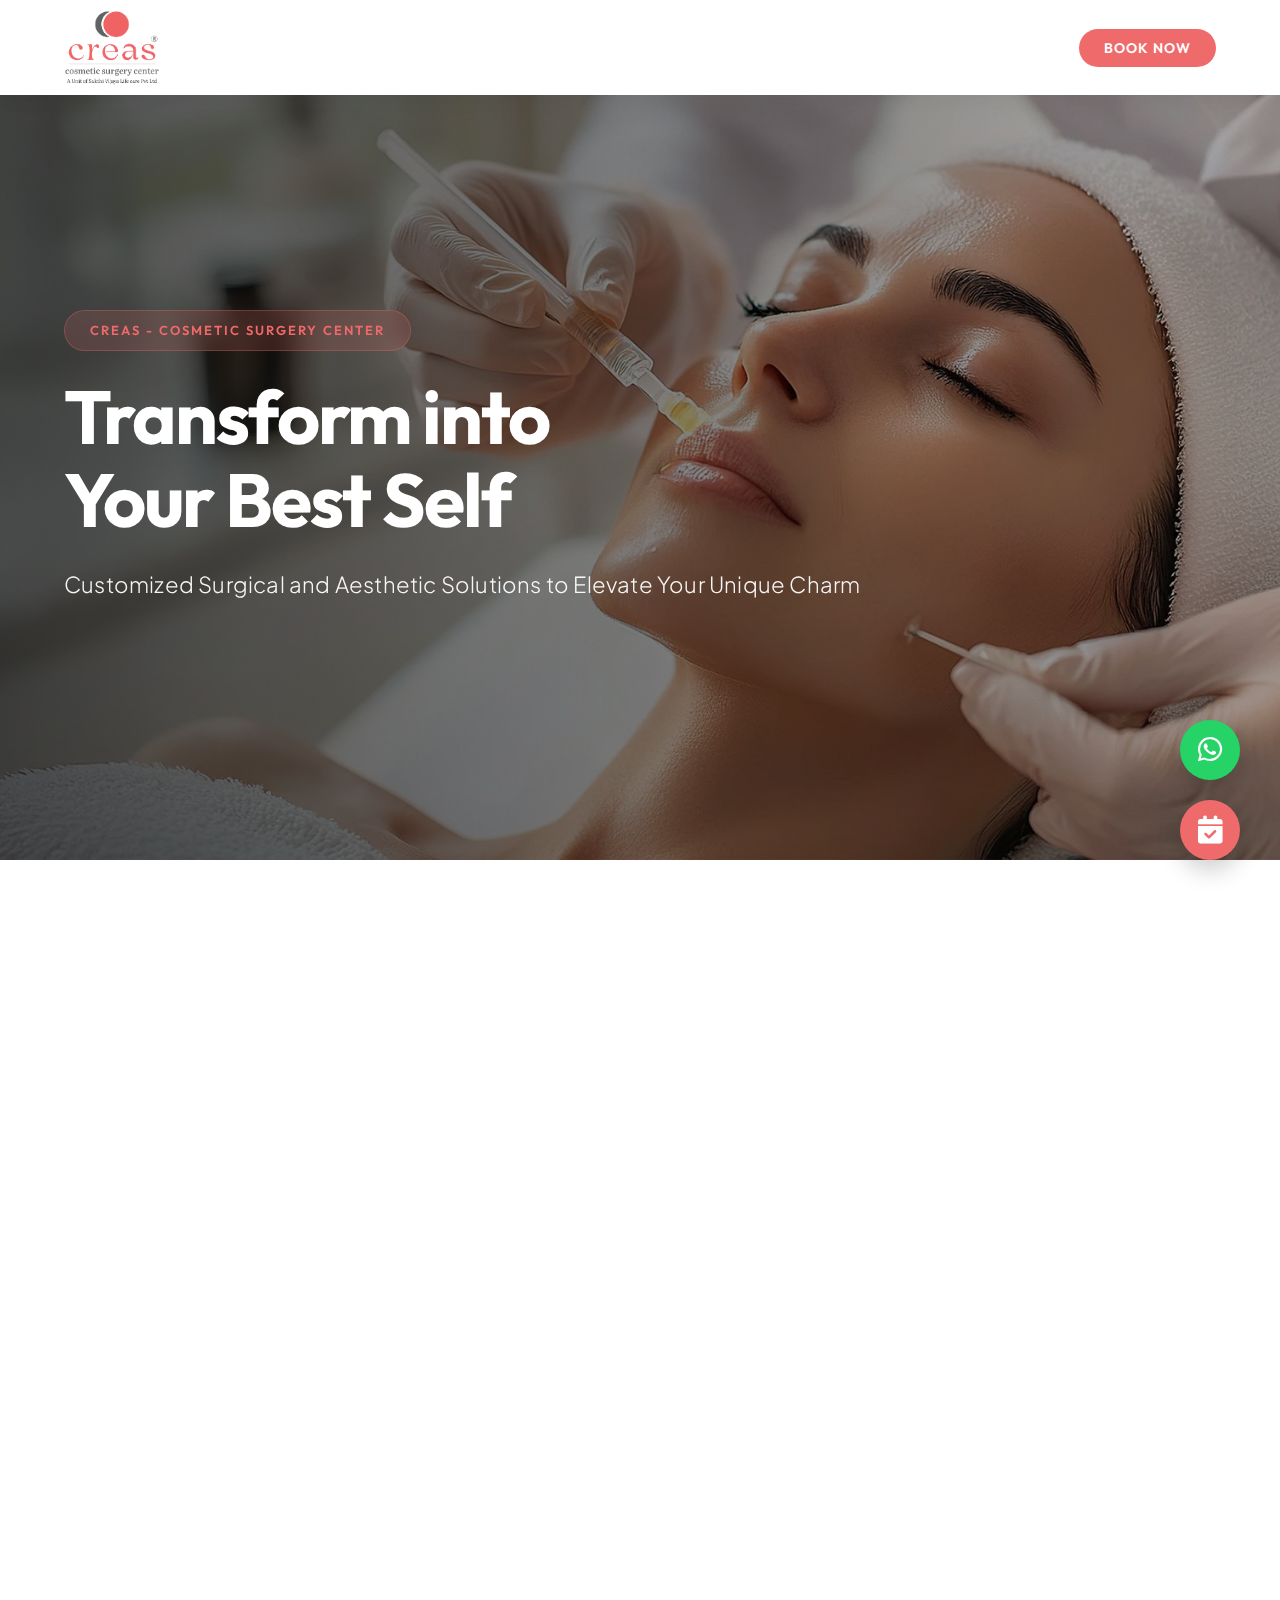
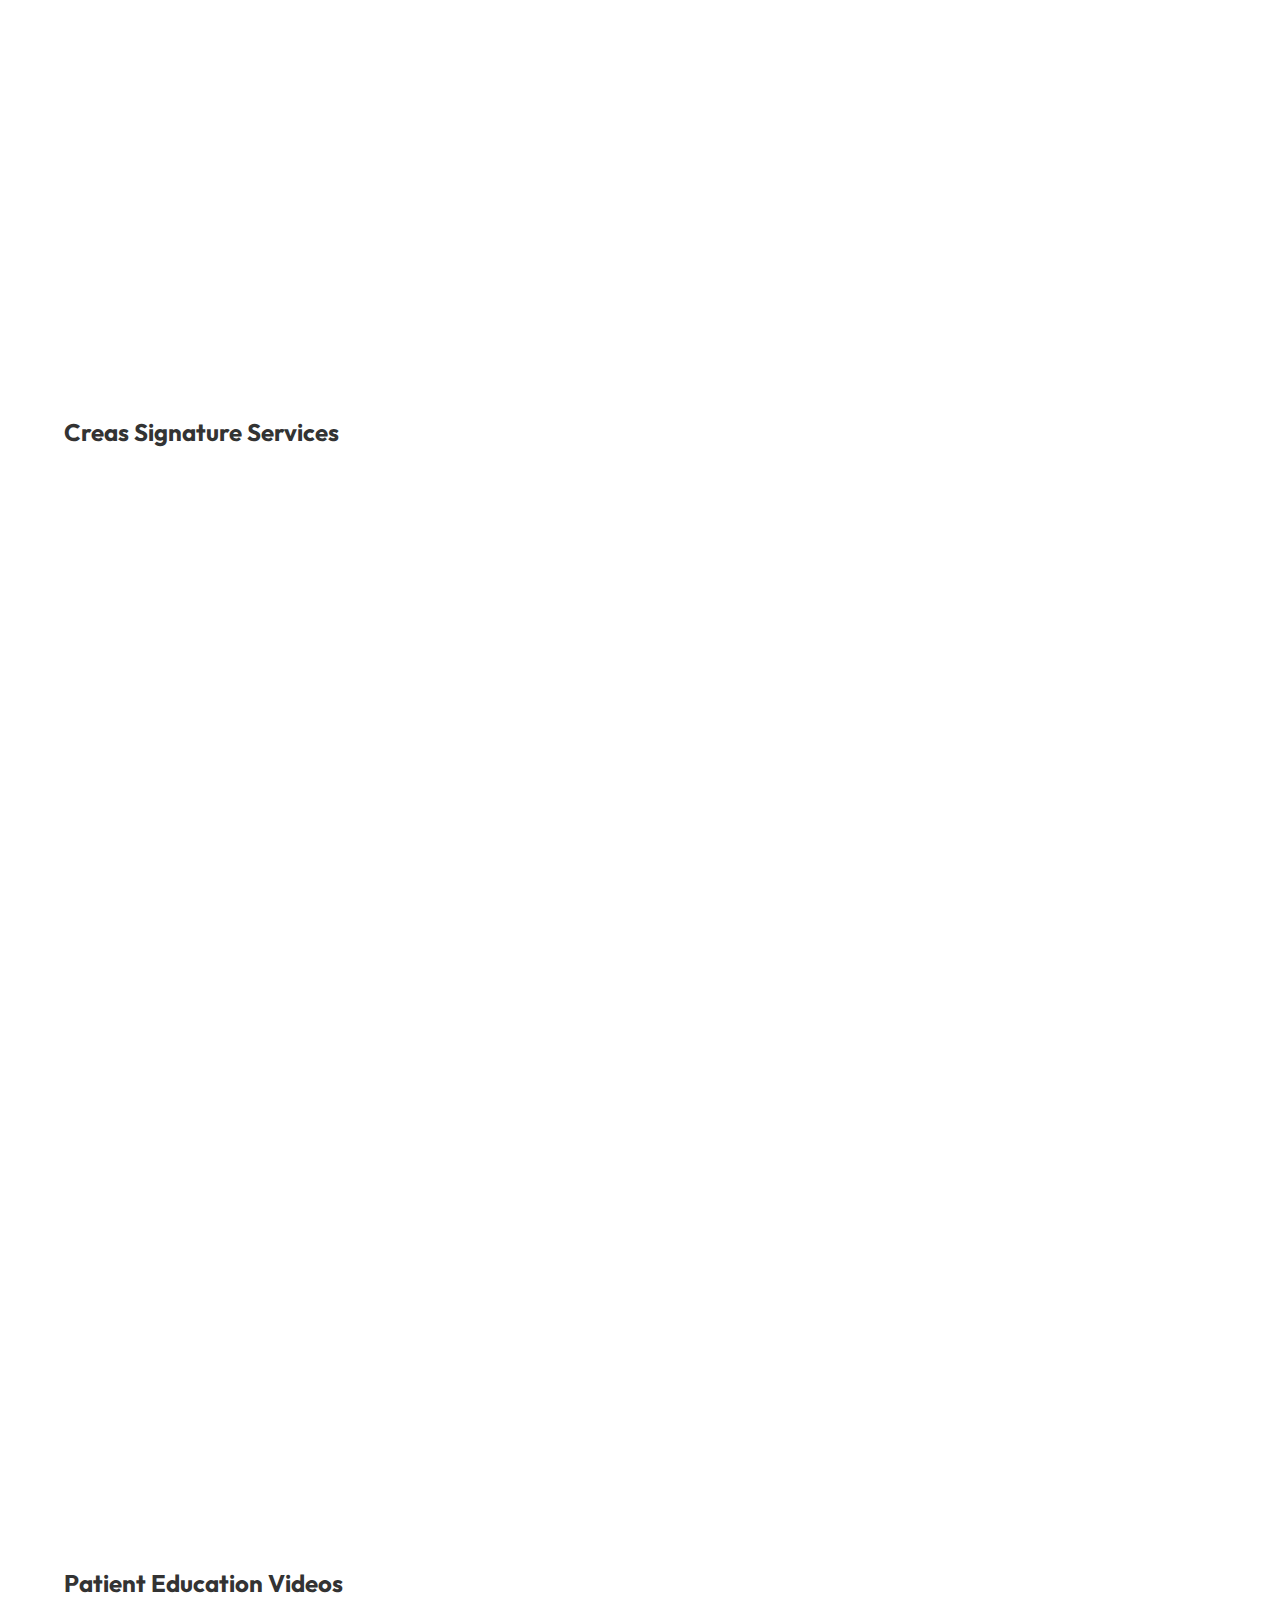
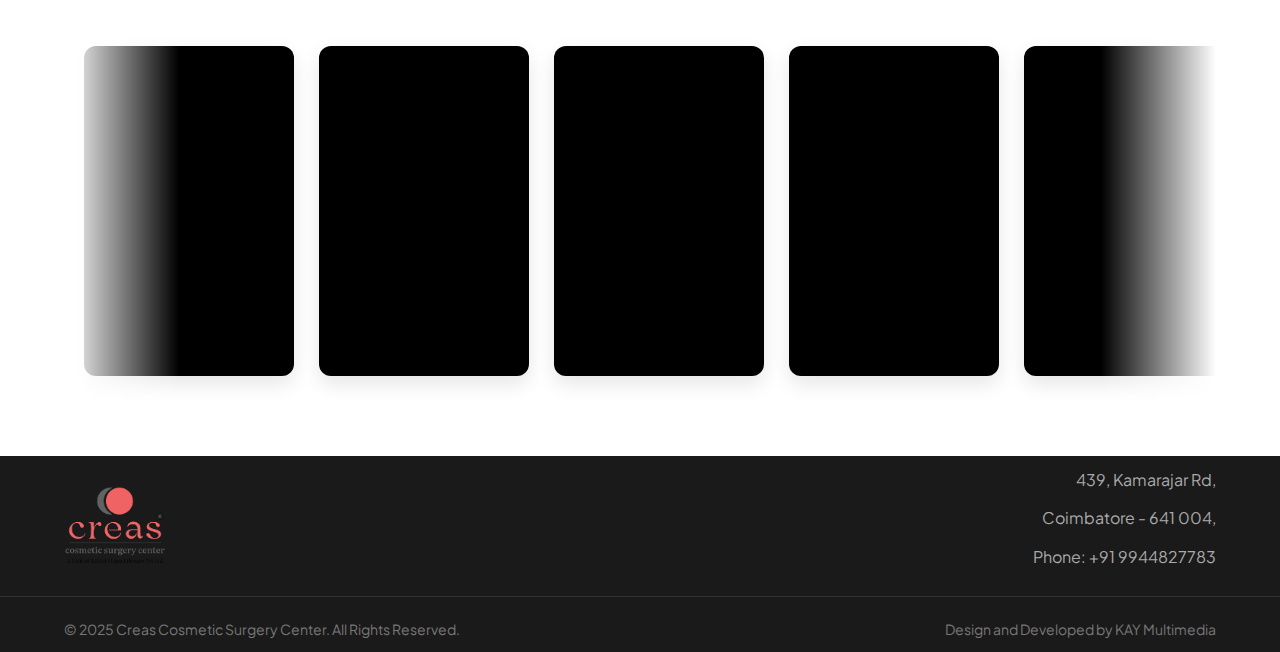
<file: index.html>
<!DOCTYPE html>
<html lang="en">

<head>
    <meta charset="UTF-8">
    <title>Cosmetic Surgery Center</title>
    <meta name="viewport" content="width=device-width, initial-scale=1.0">
    <link href="https://unpkg.com/aos@2.3.1/dist/aos.css" rel="stylesheet">
    <script src="https://unpkg.com/aos@2.3.1/dist/aos.js"></script>

    <!-- CSS -->
    <link rel="stylesheet" href="style.css">

    <!-- Google Fonts: Outfit (Headings) & Plus Jakarta Sans (Body) -->
    <link
        href="https://fonts.googleapis.com/css2?family=Outfit:wght@400;500;600;700&family=Plus+Jakarta+Sans:wght@300;400;500;600&display=swap"
        rel="stylesheet">
    <link rel="stylesheet" href="https://cdnjs.cloudflare.com/ajax/libs/font-awesome/6.5.1/css/all.min.css">
</head>

<!-- HEADER -->
<header class="header">
    <div class="container nav-container">
        <a href="#" class="logo-link">
            <img src="Assets/logo.png" alt="Creas Logo" class="main-logo">
        </a>
        <div class="header-right">
            <a href="#booking" class="nav-btn">Book Now</a>
        </div>
    </div>
</header>

<!-- HERO SECTION -->
<section class="hero">
    <div class="hero-overlay">
        <div class="container container-hero">
            <div class="hero-content" data-aos="fade-up">
                <span class="hero-tag">Creas - Cosmetic Surgery Center</span>
                <h1>Transform into <br>Your Best Self</h1>
                <p>Customized Surgical and Aesthetic Solutions to Elevate Your Unique Charm</p>
            </div>
        </div>
    </div>
</section>

<section class="consultation-section" id="booking">
    <div class="container">
        <div class="consultation-grid">
            <div class="consultation-info" data-aos="fade-right">
                <div class="section-heading">
                    <h2 style="margin-bottom: 20px;">Proven Excellence in Aesthetic Care</h2>
                    <p style="margin-bottom: 40px;">Book a consultation today and let our expert surgeons guide you to
                        your ideal look with personalized care.</p>
                </div>

                <div class="consultation-stats">
                    <div class="c-stat" data-aos="fade-up" data-aos-delay="100">
                        <div class="c-stat-icon">
                            <i class="fa-solid fa-award"></i>
                        </div>
                        <div class="c-stat-info">
                            <h3>15+</h3>
                            <p>Years of Expertise</p>
                        </div>
                    </div>
                    <div class="c-stat" data-aos="fade-up" data-aos-delay="200">
                        <div class="c-stat-icon">
                            <i class="fa-solid fa-heart-pulse"></i>
                        </div>
                        <div class="c-stat-info">
                            <h3>4500+</h3>
                            <p>Surgeries Performed</p>
                        </div>
                    </div>
                    <div class="c-stat" data-aos="fade-up" data-aos-delay="300">
                        <div class="c-stat-icon">
                            <i class="fa-solid fa-clipboard-check"></i>
                        </div>
                        <div class="c-stat-info">
                            <h3>6000+</h3>
                            <p>Happy Patients</p>
                        </div>
                    </div>
                    <div class="c-stat" data-aos="fade-up" data-aos-delay="400">
                        <div class="c-stat-icon">
                            <i class="fa-solid fa-face-smile"></i>
                        </div>
                        <div class="c-stat-info">
                            <h3>2500+</h3>
                            <p>Non-Surgical Treatments</p>
                        </div>
                    </div>
                </div>
            </div>

            <div class="booking-card" data-aos="fade-left">
                <h3>Consultation Form</h3>

                <form action="thank-you.html" method="get" class="booking-form">

                    <div class="form-group">
                        <input type="text" name="full_name" placeholder="Full Name" required>
                    </div>

                    <div class="form-group">
                        <input type="tel" name="mobile" placeholder="Mobile Number" required>
                    </div>

                    <div class="form-group">
                        <select name="speciality" required>
                            <option value="">Speciality</option>
                            <option>Gynaecomastia</option>
                            <option>Liposuction</option>
                            <option>Lipoma</option>
                            <option>Tummy Tuck</option>
                            <option>Face Lift Surgery</option>
                            <option>Laser Hair Removal</option>
                            <option>Others</option>
                        </select>
                    </div>

                    <div class="form-group">
                        <label>Appointment Date</label>
                        <input type="date" name="appointment_date" required>
                    </div>
                    <p class="error-msg" id="errorMsg"></p>
                    <button type="submit" class="btn btn-full">Book Now</button>

                </form>
            </div>

        </div>

    </div>
</section>

<!-- ABOUT SECTION -->
<section class="about" id="about">
    <div class="container about-grid">
        <div class="about-text" data-aos="fade-right">
            <h2 class="section-title" style="text-align: left; margin-bottom: 20px;">About Creas Cosmetic Surgery Center
            </h2>
            <p>
                At Creas, we offer personalized cosmetic and reconstructive surgery in a luxurious, state-of-the-art
                facility. Our expert surgeons provide both surgical and non-surgical treatments tailored to enhance your
                natural beauty with subtle, natural results.

        </div>
        <div class="about-img" data-aos="fade-left">
            <img src="Assets/about.png" alt="Our Premium Clinic Interior">
        </div>
    </div>
</section>

<!-- SERVICES SECTION -->
<section class="services" id="services">
    <div class="container overflow-visible">
        <h2 class="section-title">Creas Signature Services</h2>
        <div class="services-grid">
            <!-- Male Cosmetic -->
            <div class="service-card" data-aos="fade-up">
                <div class="service-card-img">
                    <img src="Assets/male3.webp" alt="Male Cosmetic Surgery">
                </div>
                <div class="service-card-content">
                    <h3>Male Cosmetic Surgery</h3>
                    <p>Hair transplant, gynecomastia surgery, body contouring and facial enhancements.</p>
                </div>
            </div>

            <!-- Female Cosmetic -->
            <div class="service-card" data-aos="fade-up" data-aos-delay="100">
                <div class="service-card-img">
                    <img src="Assets/female-surgery3.webp" alt="Female Cosmetic">
                </div>
                <div class="service-card-content">
                    <h3>Female Cosmetic Surgery</h3>
                    <p>Breast procedures, liposuction, rhinoplasty and rejuvenation surgeries.
                    </p>
                </div>
            </div>

            <!-- Non-Surgical -->
            <div class="service-card" data-aos="fade-up" data-aos-delay="200">
                <div class="service-card-img">
                    <img src="Assets/non-surgical3.webp" alt="Non Surgical">
                </div>
                <div class="service-card-content">
                    <h3>Non-Surgical Treatments</h3>
                    <p>Botox, fillers, PRP, laser treatments and skin rejuvenation therapies.
                    </p>
                </div>
            </div>
        </div>
    </div>
</section>

<!-- TEAM SECTION -->
<section class="team" id="team">
    <div class="container team-grid">
        <div class="team-img" data-aos="zoom-in">
            <img src="Assets/our-team.webp" alt="Our Expert Medical Team">
        </div>
        <div class="team-text" data-aos="fade-left">
            <h2 class="section-title" style="text-align: left; margin-bottom: 20px;">People Behind Every Successful
                Transformation
            </h2>
            <p>
                At Creas, we offer world-class care led by one of Coimbatore’s top plastic surgeons, Dr. C. Senthil
                Kumar. Our internationally trained team specializes in advanced cosmetic procedures, providing
                personalized treatments tailored to each patient’s unique needs. With a focus on natural results, we
                combine cutting-edge techniques with compassionate support.
            <p>
                Experience safe, effective treatments in our
                state-of-the-art facility for a confident, rejuvenated you.
            </p>
        </div>
    </div>
</section>

<!-- YOUTUBE SECTION -->
<section class="youtube-section">
    <div class="container">
        <h2 class="section-title">Patient Education Videos</h2>
        <div class="youtube-slider">
            <div class="youtube-track" id="youtubeTrack">
                <div class="video-card">
                    <iframe width="560" height="315" src="https://www.youtube.com/embed/sq4U_f0K_84?si=_9zLCE1_M9hepw9H"
                        title="YouTube video player" frameborder="0"
                        allow="accelerometer; autoplay; clipboard-write; encrypted-media; gyroscope; picture-in-picture; web-share"
                        referrerpolicy="strict-origin-when-cross-origin" allowfullscreen></iframe>
                    <!-- <p>Age Reversal Treatment</p> -->
                </div>
                <div class="video-card">
                    <iframe width="560" height="315" src="https://www.youtube.com/embed/Lgosv_tE168?si=cd4z1FR9hM5HS1LS"
                        title="YouTube video player" frameborder="0"
                        allow="accelerometer; autoplay; clipboard-write; encrypted-media; gyroscope; picture-in-picture; web-share"
                        referrerpolicy="strict-origin-when-cross-origin" allowfullscreen></iframe>
                    <!-- <p>Hair Loss Treatment</p> -->
                </div>
                <div class="video-card">
                    <iframe width="560" height="315" src="https://www.youtube.com/embed/_Ac7VtGah_M?si=Qota3q900uz0858J"
                        title="YouTube video player" frameborder="0"
                        allow="accelerometer; autoplay; clipboard-write; encrypted-media; gyroscope; picture-in-picture; web-share"
                        referrerpolicy="strict-origin-when-cross-origin" allowfullscreen></iframe>
                    <!-- <p>Rhinoplasty Surgery</p> -->
                </div>
                <div class="video-card">
                    <iframe width="560" height="315" src="https://www.youtube.com/embed/07g7MnPN-C8?si=ngCuPSWC7cDbbcnk"
                        title="YouTube video player" frameborder="0"
                        allow="accelerometer; autoplay; clipboard-write; encrypted-media; gyroscope; picture-in-picture; web-share"
                        referrerpolicy="strict-origin-when-cross-origin" allowfullscreen></iframe>
                    <!-- <p>Liposuction</p> -->
                </div>
                <div class="video-card">
                    <iframe width="560" height="315" src="https://www.youtube.com/embed/1K2mAZuZfIY?si=DFS3AyTZ4HO9zszl"
                        title="YouTube video player" frameborder="0"
                        allow="accelerometer; autoplay; clipboard-write; encrypted-media; gyroscope; picture-in-picture; web-share"
                        referrerpolicy="strict-origin-when-cross-origin" allowfullscreen></iframe>
                    <!-- <p>Botox & Fillers</p> -->
                </div>
            </div>
        </div>
    </div>
</section>

<!-- Booking Modal -->
<div class="modal" id="bookingModal">
    <div class="modal-overlay" onclick="closeModal()"></div>

    <div class="modal-content">
        <span class="modal-close" onclick="closeModal()">×</span>

        <div class="booking-card">
            <h3>Consultation Form</h3>

            <form action="thank-you.html" method="get" class="booking-form">

                <div class="form-group">
                    <input type="text" name="full_name" placeholder="Full Name" required>
                </div>

                <div class="form-group">
                    <input type="tel" name="mobile" placeholder="Mobile Number" required>
                </div>

                <div class="form-group">
                    <select name="speciality" required>
                        <option value="">Speciality</option>
                        <option>Gynaecomastia</option>
                        <option>Liposuction</option>
                        <option>Lipoma</option>
                        <option>Tummy Tuck</option>
                        <option>Face Lift Surgery</option>
                        <option>Laser Hair Removal</option>
                        <option>Others</option>
                    </select>
                </div>

                <div class="form-group">
                    <label>Appointment Date</label>
                    <input type="date" name="appointment_date" required>
                </div>
                <p class="error-msg" id="errorMsg"></p>
                <button type="submit" class="btn btn-full">Book Now</button>

            </form>
        </div>
    </div>
</div>


<!-- Popup Video -->
<!-- <div class="video-popup" id="videoPopup">
    <div class="popup-content">
        <span class="close-btn" onclick="closeVideo()">×</span>
        <iframe id="popupVideo" frameborder="0" allowfullscreen></iframe>
    </div>
</div> -->


<!-- TESTIMONIALS -->
<!-- <section class="testimonials" id="testimonials">
    <div class="container">
        <h2 class="section-title">Patient Experiences</h2>
        <div class="testimonial-slider">
            <div class="testimonial-grid" id="testimonialGrid">
                <div class="testimonial">
                    <div class="quote-icon">“</div>
                    <p>The attention to detail and personalized care I received was beyond my expectations. My results
                        look so natural, and the recovery was incredibly smooth.</p>
                    <div class="patient-info">
                        <strong>Ananya R.</strong>
                        <span>Facial Transformation</span>
                    </div>
                </div>
                <div class="testimonial">
                    <div class="quote-icon">“</div>
                    <p>Finally found a clinic that understands subtle beauty. The staff is professional, and the
                        technology they use is clearly top-of-the-line.</p>
                    <div class="patient-info">
                        <strong>Rahul S.</strong>
                        <span>Body Contouring</span>
                    </div>
                </div>
                <div class="testimonial">
                    <div class="quote-icon">“</div>
                    <p>Safe, transparent, and brilliant results. I felt confident from my first consultation to my last
                        follow-up. Highly recommended for anyone seeking excellence.</p>
                    <div class="patient-info">
                        <strong>Priya K.</strong>
                        <span>Dermal Aesthetics</span>
                    </div>
                </div>
                <div class="testimonial">
                    <div class="quote-icon">“</div>
                    <p>Exceptional service from start to finish. The team made me feel comfortable and the results of my
                        liposuction are amazing. I feel like a new person!</p>
                    <div class="patient-info">
                        <strong>Vikram M.</strong>
                        <span>Body Contouring</span>
                    </div>
                </div>
                <div class="testimonial">
                    <div class="quote-icon">“</div>
                    <p>The best experience I've had with cosmetic surgery. Dr. Mehta is a true artist. My facelift looks
                        fabulous and so many people say I look 10 years younger.</p>
                    <div class="patient-info">
                        <strong>Sneha P.</strong>
                        <span>Facelift Surgery</span>
                    </div>
                </div>
                <div class="testimonial">
                    <div class="quote-icon">“</div>
                    <p>Professional, caring, and highly skilled. The skin rejuvenation treatments have cleared my
                        complexion remarkably. Truly the best in the city.</p>
                    <div class="patient-info">
                        <strong>Arjun V.</strong>
                        <span>Skin Rejuvenation</span>
                    </div>
                </div>
            </div>
        </div>
    </div>
</section> -->



<!-- FOOTER -->
<footer class="footer">
    <div class="container footer-grid">
        <div class="footer-about desktop-only" style="flex-direction: column; align-items: flex-start;">
            <img src="Assets/logo.png" alt="Creas Logo" class="footer-logo">
            <!-- <p>Your journey to confidence starts here. Advanced cosmetic treatments with natural-looking results.
            </p> -->
        </div>

        <div class="footer-contact">
            <!-- <h3><i class="fa-solid fa-location-dot"></i> Contact Us</h3> -->
            <p>439, Kamarajar Rd,</p>
            <!-- <p>Cluster Media College Campus,</p> -->
            <!-- <p>Chitra Nagar, Hope College,</p> -->
            <p>Coimbatore - 641 004,</p>
            <!-- <p>Tamil Nadu, India</p> -->
            <p>Phone: <a href="tel:+919944827783" style="text-decoration: none; color: inherit;">+91 9944827783</a></p>
            <!-- <p>whatsapp: +91 9944827783</p> -->
        </div>
    </div>
    <div class="footer-bottom">
        <div class="container">
            <p>© 2025 Creas Cosmetic Surgery Center. All Rights Reserved.</p>
            <p>Design and Developed by <a target="_blank" href="https://www.kay.org.in/">KAY Multimedia</a></p>
        </div>
    </div>
</footer>

<!-- Floating Action Buttons -->
<div class="fab-container desktop-only">
    <a href="https://wa.me/919944827783" class="fab-btn whatsapp-btn" target="_blank">
        <i class="fa-brands fa-whatsapp"></i>
    </a>
    <a href="#booking" class="fab-btn booking-btn">
        <i class="fa-solid fa-calendar-check"></i>
    </a>
</div>

<!-- Mobile Tab Bar -->
<div class="mobile-tab-bar mobile-only">
    <a href="tel:+919944827783" class="tab-item">
        <i class="fa-solid fa-phone"></i>
        <span>Call</span>
    </a>
    <a href="https://wa.me/919944827783" class="tab-item">
        <i class="fa-brands fa-whatsapp"></i>
        <span>WhatsApp</span>
    </a>
    <a href="#booking" class="tab-item">
        <i class="fa-solid fa-calendar-check"></i>
        <span>Book</span>
    </a>
</div>


<!-- JS -->


<script src="script.js"></script>
<script>
    AOS.init({
        duration: 1000,
        once: true
    });
</script>

<script>
    function openVideo(videoUrl) {
        document.getElementById("videoPopup").style.display = "block";
        document.getElementById("popupVideo").src = videoUrl + "?autoplay=1";
    }

    function closeVideo() {
        document.getElementById("videoPopup").style.display = "none";
        document.getElementById("popupVideo").src = "";
    }
</script>
<script>
    document.getElementById("bookingForm").addEventListener("submit", function (e) {

        const name = document.getElementById("fullName").value.trim();
        const mobile = document.getElementById("mobile").value.trim();
        const speciality = document.getElementById("speciality").value;
        const date = document.getElementById("appointmentDate").value;
        const errorMsg = document.getElementById("errorMsg");

        errorMsg.innerText = "";

        // Name validation
        if (name.length < 3) {
            errorMsg.innerText = "Please enter a valid full name";
            e.preventDefault();
            return;
        }

        // Mobile validation (India)
        if (!/^[6-9]\d{9}$/.test(mobile)) {
            errorMsg.innerText = "Enter a valid 10-digit mobile number";
            e.preventDefault();
            return;
        }

        // Speciality validation
        if (speciality === "") {
            errorMsg.innerText = "Please select a speciality";
            e.preventDefault();
            return;
        }

        // Date validation (no past date)
        const selectedDate = new Date(date);
        const today = new Date();
        today.setHours(0, 0, 0, 0);

        if (!date || selectedDate < today) {
            errorMsg.innerText = "Please select a valid appointment date";
            e.preventDefault();
            return;
        }
    });
</script>


</body>

</html>
</file>
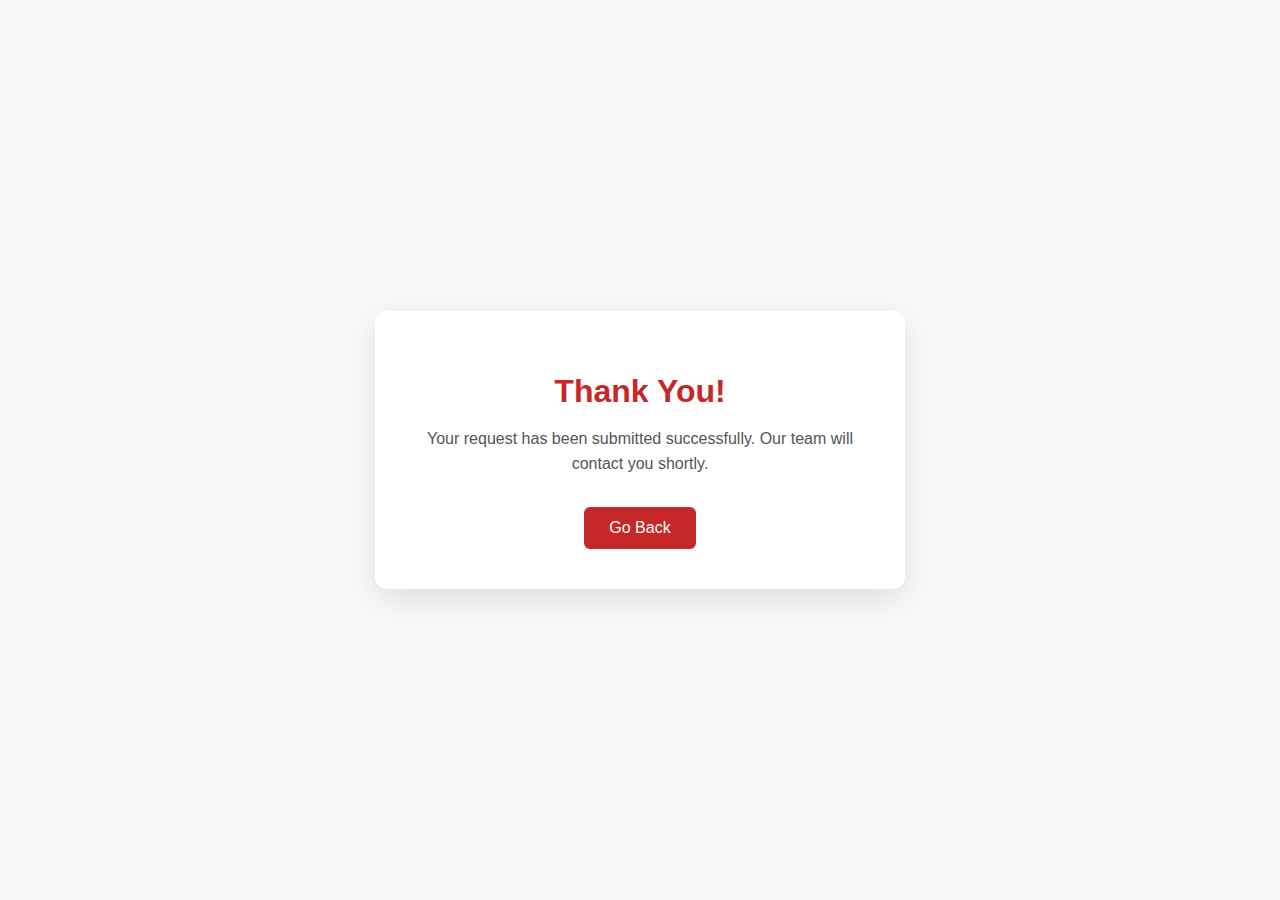
<file: thank-you.html>
<!DOCTYPE html>
<html lang="en">
<head>
  <meta charset="UTF-8">
  <title>Thank You</title>
  <meta name="viewport" content="width=device-width, initial-scale=1.0">
  <style>
    body {
      margin: 0;
      font-family: Arial, sans-serif;
      background: #f8f8f8;
      display: flex;
      align-items: center;
      justify-content: center;
      height: 100vh;
    }

    .thank-you-box {
      background: #fff;
      padding: 40px;
      max-width: 450px;
      text-align: center;
      border-radius: 12px;
      box-shadow: 0 10px 30px rgba(0,0,0,0.1);
    }

    .thank-you-box h1 {
      color: #c62828;
      margin-bottom: 15px;
    }

    .thank-you-box p {
      color: #555;
      margin-bottom: 30px;
      line-height: 1.6;
    }

    .thank-you-box button {
      background: #c62828;
      color: #fff;
      border: none;
      padding: 12px 25px;
      border-radius: 6px;
      cursor: pointer;
      font-size: 16px;
    }

    .thank-you-box button:hover {
      background: #a81f1f;
    }
  </style>
</head>
<body>

  <div class="thank-you-box">
    <h1>Thank You!</h1>
    <p>Your request has been submitted successfully.  
       Our team will contact you shortly.</p>

    <button onclick="goBack()">Go Back</button>
  </div>

  <script>
    function goBack() {
      window.history.back();
    }
  </script>

</body>
</html>
</file>
<file: style.css>
* {
    margin: 0;
    padding: 0;
    box-sizing: border-box;
    font-family: 'Plus Jakarta Sans', sans-serif;
}

html {
    scroll-behavior: smooth;
}

body {
    color: #333;
    line-height: 1.8;
    background: #fff;
    -webkit-font-smoothing: antialiased;
}

h1,
h2,
h3,
h4,
h5,
h6,
.btn,
.nav-btn,
.hero-tag,
.h-stat h3,
.c-stat h3 {
    font-family: 'Outfit', sans-serif;
    /* Premium Heading Font */
}


/* HEADER */
.header {
    position: sticky;
    top: 0;
    width: 100%;
    padding: 10px 0;
    z-index: 1000;
    background: #ffffff;
    box-shadow: 0 2px 20px rgba(0, 0, 0, 0.06);
}

.nav-container {
    display: flex;
    justify-content: space-between;
    align-items: center;
}

.main-logo {
    height: 75px;
    width: auto;
    display: block;
}

.nav-btn {
    background: #ef6b6b;
    color: #fff;
    text-decoration: none;
    padding: 10px 25px;
    border-radius: 50px;
    font-weight: 600;
    font-size: 14px;
    text-transform: uppercase;
    letter-spacing: 1px;
    transition: all 0.3s ease;
}

.nav-btn:hover {
    background: #d85858;
    transform: translateY(-2px);
    box-shadow: 0 5px 15px rgba(239, 107, 107, 0.3);
}

@media (max-width: 768px) {
    .main-logo {
        height: 55px;
    }

    .nav-btn {
        padding: 8px 18px;
        font-size: 12px;
    }
}

/* HERO SECTION - CLEAN BANNER */
.hero {
    height: 85vh;
    background: url('Assets/banner.webp') center/cover no-repeat;
    position: relative;
}

.hero-overlay {
    background: linear-gradient(to right, rgba(0, 0, 0, 0.7) 0%, rgba(0, 0, 0, 0.3) 100%);
    height: 100%;
    display: flex;
    align-items: center;
}

.container-hero {
    max-width: 900px;
}

.hero-content {
    color: #fff;
    text-align: left;
}

.hero-tag {
    display: inline-block;
    background: rgba(239, 107, 107, 0.15);
    color: #ef6b6b;
    padding: 8px 25px;
    border-radius: 50px;
    font-size: 13px;
    text-transform: uppercase;
    letter-spacing: 2px;
    margin-bottom: 25px;
    border: 1px solid rgba(239, 107, 107, 0.3);
    backdrop-filter: blur(8px);
    font-weight: 600;
}

.hero-content h1 {
    font-size: clamp(40px, 8vw, 75px);
    font-weight: 700;
    line-height: 1.1;
    margin-bottom: 24px;
    letter-spacing: -2px;
    /* Sleek heading look */
}

.hero-content p {
    font-size: clamp(16px, 4vw, 22px);
    margin-bottom: 40px;
    opacity: 0.95;
    font-weight: 300;
    letter-spacing: 0.2px;
}

.hero-btns {
    display: flex;
    gap: 20px;
}

/* CONSULTATION SECTION BELOW BANNER */
.consultation-section {
    padding: 100px 0;
    background: #fff;
}

.consultation-grid {
    display: grid;
    grid-template-columns: 1.2fr 0.8fr;
    gap: 80px;
    align-items: center;
}

.consultation-info h2 {
    font-size: clamp(32px, 5vw, 42px);
    color: #333;
    margin-bottom: 20px;
    font-weight: 600;
}

.consultation-info p {
    font-size: 18px;
    color: #555;
    margin-bottom: 50px;
    max-width: 550px;
    line-height: 1.8;
}

.consultation-stats {
    display: grid;
    grid-template-columns: repeat(2, 1fr);
    gap: 25px;
}

.c-stat {
    background: #fff;
    padding: 25px;
    border-radius: 20px;
    display: flex;
    align-items: flex-start;
    gap: 20px;
    box-shadow: 0 15px 40px rgba(0, 0, 0, 0.05);
    border: 1px solid #f8f8f8;
    transition: all 0.4s cubic-bezier(0.165, 0.84, 0.44, 1);
}

.c-stat:hover {
    transform: translateY(-8px);
    box-shadow: 0 20px 50px rgba(239, 107, 107, 0.12);
    border-color: rgba(239, 107, 107, 0.2);
}

.c-stat-icon {
    width: 65px;
    height: 65px;
    background: linear-gradient(135deg, rgba(239, 107, 107, 0.1), rgba(239, 107, 107, 0.05));
    border: 1px solid rgba(239, 107, 107, 0.1);
    border-radius: 15px;
    display: flex;
    align-items: center;
    justify-content: center;
    color: #ef6b6b;
    flex-shrink: 0;
    transition: 0.3s;
}

.c-stat:hover .c-stat-icon {
    background: #ef6b6b;
    color: #fff;
    transform: scale(1.05);
}

.c-stat-icon i {
    font-size: 30px;
}

.c-stat-info {
    display: flex;
    flex-direction: column;
    text-align: left;
}

.c-stat-info h3 {
    font-size: 32px;
    color: #333;
    margin-bottom: 2px;
    font-weight: 700;
    line-height: 1;
}

.c-stat-info p {
    font-size: 11px;
    color: #777;
    text-transform: uppercase;
    letter-spacing: 1.2px;
    font-weight: 600;
    margin: 0;
}

.booking-card {
    background: #fdfdfd;
    padding: 40px;
    border-radius: 20px;
    box-shadow: 0 20px 50px rgba(0, 0, 0, 0.06);
    border: 1px solid #f0f0f0;
}

.booking-card h3 {
    font-size: 24px;
    margin-bottom: 20px;
    color: #333;
}

.booking-form {
    display: grid;
    gap: 20px;
}

.form-group input,
.form-group select {
    width: 100%;
    padding: 14px 20px;
    border: 1px solid #e0e0e0;
    border-radius: 12px;
    font-size: 15px;
    background: #fff;
}

.error-msg {
    color: #d32f2f;
    font-size: 14px;
    margin-bottom: 10px;
    text-align: center;
}

.btn {
    display: inline-flex;
    align-items: center;
    padding: 14px 30px;
    border-radius: 50px;
    font-weight: 600;
    text-decoration: none;
    transition: 0.3s;
    text-transform: uppercase;
    font-size: 13px;
    letter-spacing: 1px;
}

.btn:not(.btn-outline) {
    background: #ef6b6b;
    color: #fff;
}

.btn-outline {
    border: 2px solid #fff;
    color: #fff;
}

.btn.btn-outline:hover {
    background: #fff;
    color: #333;
}

.btn:hover {
    transform: translateY(-3px);
    box-shadow: 0 10px 20px rgba(0, 0, 0, 0.2);
}

.btn-full {
    width: 100%;
    justify-content: center;
}

@media(max-width: 992px) {
    .consultation-grid {
        grid-template-columns: 1fr;
        gap: 60px;
        text-align: center;
    }

    .consultation-info p {
        margin: 0 auto 40px;
    }

    .consultation-stats {
        max-width: 500px;
        margin: auto;
    }
}

.container {
    width: 90%;
    max-width: 1200px;
    margin: auto;
}


.about {
    padding: 80px 0;
}

.about-grid {
    display: grid;
    grid-template-columns: 1.2fr 0.8fr;
    gap: 60px;
    align-items: center;
}

.about-img {
    display: flex;
    justify-content: center;
    align-items: center;
}

.about-img img {
    width: 85%;
    max-width: 400px;
    max-height: 350px;
    object-fit: cover;
    border-radius: 35px;
    box-shadow: 0 10px 30px rgba(0, 0, 0, 0.1);
}

/* SERVICES GRID */
.services-grid {
    display: grid;
    grid-template-columns: repeat(3, 1fr);
    gap: 30px;
    margin-top: 50px;
}

.service-card {
    background: #fff;
    border-radius: 20px;
    overflow: hidden;
    box-shadow: 0 10px 30px rgba(0, 0, 0, 0.05);
    transition: all 0.4s ease;
    border: 1px solid #f0f0f0;
    display: flex;
    flex-direction: column;
}

.service-card:hover {
    transform: translateY(-10px);
    box-shadow: 0 20px 40px rgba(239, 107, 107, 0.15);
}

.service-card-img {
    height: 250px;
    width: 100%;
}

.service-card-img img {
    width: 100%;
    height: 100%;
    object-fit: cover;
    transition: 0.5s;
}

.service-card:hover .service-card-img img {
    transform: scale(1.1);
}

.service-card-content {
    padding: 30px;
    text-align: center;
}

.service-card-content h3 {
    font-size: 22px;
    margin-bottom: 15px;
    color: #333;
}

.service-card-content p {
    font-size: 15px;
    color: #666;
    line-height: 1.6;
}

/* MODAL STYLES */
.modal {
    position: fixed;
    top: 0;
    left: 0;
    width: 100%;
    height: 100%;
    z-index: 3000;
    display: none;
    /* Hidden by default */
    align-items: center;
    justify-content: center;
    opacity: 0;
    transition: opacity 0.5s ease;
}

.modal.active {
    display: flex;
    opacity: 1;
}

.modal-overlay {
    position: absolute;
    width: 100%;
    height: 100%;
    background: rgba(0, 0, 0, 0.7);
    backdrop-filter: blur(5px);
}

.modal-content {
    position: relative;
    width: 90%;
    max-width: 500px;
    z-index: 3001;
    animation: modalSlideUp 0.5s cubic-bezier(0.165, 0.84, 0.44, 1);
}

@keyframes modalSlideUp {
    from {
        transform: translateY(50px);
        opacity: 0;
    }

    to {
        transform: translateY(0);
        opacity: 1;
    }
}

.modal-close {
    position: absolute;
    top: -40px;
    right: 0;
    font-size: 35px;
    color: #fff;
    cursor: pointer;
    line-height: 1;
}

@media (max-width: 992px) {
    .services-grid {
        grid-template-columns: repeat(2, 1fr);
    }
}

@media (max-width: 600px) {
    .services-grid {
        grid-template-columns: 1fr;
    }
}

/* TEAM */
.team {
    padding: 80px 0;
}

.team-grid {
    display: grid;
    grid-template-columns: 1fr 1fr;
    gap: 40px;
}

.team img {
    width: 100%;
    border-radius: 12px;
}

/* YOUTUBE */
/* .youtube {
    padding: 80px 0;
    background: #111;
    color: #fff;
}

.video-wrapper {
    width: 80%;
    margin: auto;
    aspect-ratio: 16/9;
}

.video-wrapper iframe {
    width: 100%;
    height: 100%;
} */
/* YOUTUBE SECTION REFINED */
.youtube-section {
    padding: 80px 0 20px;
    background: #fff;
    overflow: hidden;
}


.youtube-slider {
    overflow: hidden;
    padding: 20px 0 40px;
    width: 100%;
    margin: 0 auto;
    position: relative;
    mask-image: linear-gradient(to right, transparent, black 10%, black 90%, transparent);
    -webkit-mask-image: linear-gradient(to right, transparent, black 10%, black 90%, transparent);
}

.youtube-track {
    display: flex;
    gap: 25px;
    width: max-content;
    padding: 20px;
    animation: scrollYoutube 40s linear infinite;
}

.youtube-track:hover {
    animation-play-state: paused;
}

@keyframes scrollYoutube {
    0% {
        transform: translateX(0);
    }

    100% {
        transform: translateX(calc(-50% - 12.5px));
        /* Half of total width + half of gap */
    }
}

.video-card {
    min-width: 210px;
    max-width: 210px;
    height: 330px;
    border-radius: 12px;
    overflow: hidden;
    position: relative;
    background: #000;
    box-shadow: 0 8px 20px rgba(0, 0, 0, 0.1);
    transition: transform 0.3s ease;
    flex-shrink: 0;
    /* Ensures cards don't shrink */
    scroll-snap-align: start;
    /* Snap point */
}

.video-card:hover {
    transform: translateY(-5px);
}

.video-card iframe,
.video-card .player {
    width: 100%;
    height: 100%;
    border: none;
    object-fit: cover;
}

.video-card p {
    position: absolute;
    bottom: 0;
    left: 0;
    width: 100%;
    padding: 12px;
    background: linear-gradient(transparent, rgba(0, 0, 0, 0.9));
    color: #fff;
    text-align: center;
    font-weight: 500;
    font-size: 13px;
    z-index: 2;
    margin: 0;
    pointer-events: none;
}

@media (max-width: 768px) {
    .video-card {
        min-width: 180px;
        max-width: 180px;
        height: 280px;
    }
}

/* TESTIMONIALS */
.testimonials {
    padding: 20px 0 80px;
}

.testimonial-slider {
    overflow: hidden;
    padding: 20px 0 40px;
    width: 100%;
    position: relative;
    mask-image: linear-gradient(to right, transparent, black 10%, black 90%, transparent);
    -webkit-mask-image: linear-gradient(to right, transparent, black 10%, black 90%, transparent);
}

.testimonial-grid {
    display: flex;
    gap: 30px;
    width: max-content;
    padding: 20px;
    animation: scrollTestimonials 40s linear infinite;
}

.testimonial-grid:hover {
    animation-play-state: paused;
}

@keyframes scrollTestimonials {
    0% {
        transform: translateX(0);
    }

    100% {
        transform: translateX(calc(-50% - 15px));
    }
}

.testimonial {
    background: #fff;
    padding: 40px;
    border-radius: 20px;
    box-shadow: 0 15px 40px rgba(0, 0, 0, 0.05);
    border: 1px solid #f0f0f0;
    transition: 0.3s;
    position: relative;
    display: flex;
    flex-direction: column;
    height: 100%;
    width: 350px;
    /* Fixed width for better scrolling control */
    flex-shrink: 0;
}

.testimonial:hover {
    transform: translateY(-8px);
    box-shadow: 0 20px 50px rgba(239, 107, 107, 0.1);
}

.quote-icon {
    font-size: 60px;
    color: #ef6b6b;
    opacity: 0.2;
    font-family: 'Outfit', sans-serif;
    line-height: 1;
    margin-bottom: -20px;
}

.testimonial p {
    font-size: 16px;
    color: #555;
    font-style: italic;
    margin-bottom: 25px;
    flex-grow: 1;
}

.patient-info {
    border-top: 1px solid #f5f5f5;
    padding-top: 20px;
}

.patient-info strong {
    display: block;
    color: #333;
    font-size: 17px;
    font-family: 'Outfit', sans-serif;
}

.patient-info span {
    color: #ef6b6b;
    font-size: 12px;
    text-transform: uppercase;
    letter-spacing: 1px;
    font-weight: 600;
}

/* CTA */
.cta {
    padding: 80px 20px;
    background: url('https://images.unsplash.com/photo-1588776814546-1ffcf47267a5') center/cover no-repeat;
    text-align: center;
    color: #fff;
    position: relative;
}

.cta::before {
    content: "";
    position: absolute;
    inset: 0;
    background: rgba(0, 0, 0, 0.6);
}

.cta * {
    position: relative;
}

.cta h2 {
    font-size: 36px;
    margin-bottom: 10px;
}

.cta p {
    margin-bottom: 25px;
}


/* FOOTER */
.footer {
    background: #1a1a1a;
    color: #fff;
    padding-top: 10px;
    padding-bottom: 10px;
}

.footer-grid {
    display: grid;
    grid-template-columns: 1fr 1fr;
    gap: 10px;
    margin-bottom: 10px;
    margin-top: 0px;
}

.footer-logo {
    height: 80px;
    width: auto;
    display: block;
    object-fit: contain;
    margin-bottom: 20px;
    margin-top: 20px;
}

.footer-about p {
    color: #aaa;
    max-width: 300px;
}

.footer-links h3,
.footer-contact h3 {
    margin-bottom: 25px;
    font-size: 18px;
    color: #ef6b6b;
    text-transform: uppercase;
    letter-spacing: 2px;
    font-weight: 700;
}

.footer-links ul {
    list-style: none;
}

.footer-links ul li {
    margin-bottom: 12px;
}

.footer-links ul li a {
    color: #aaa;
    text-decoration: none;
    transition: 0.3s;
}

.footer-links ul li a:hover {
    color: #ef6b6b;
    padding-left: 5px;
}

.footer-contact p {
    color: #aaa;
    margin-bottom: 10px;
}

.footer-contact {
    text-align: right;
}

.footer-bottom {
    border-top: 1px solid #333;
    padding-top: 20px;
}

.footer-bottom .container {
    display: flex;
    justify-content: space-between;
    align-items: center;
}

.footer-bottom p {
    color: #777;
    font-size: 14px;
    margin: 0;
}

.footer-bottom a {
    text-decoration: none;
    color: #777;
    transition: 0.3s;
}

.footer-bottom a:hover {
    color: #ef6b6b;
}

/* FLOATING ACTION BUTTONS (DESKTOP) */
.fab-container {
    position: fixed;
    bottom: 40px;
    right: 40px;
    display: flex;
    flex-direction: column;
    gap: 20px;
    z-index: 9999;
}

.fab-btn {
    width: 60px;
    height: 60px;
    border-radius: 50%;
    color: #fff;
    display: flex;
    align-items: center;
    justify-content: center;
    font-size: 28px;
    box-shadow: 0 10px 25px rgba(0, 0, 0, 0.2);
    transition: all 0.3s cubic-bezier(0.175, 0.885, 0.32, 1.275);
    text-decoration: none;
    position: relative;
    overflow: hidden;
}

.fab-btn:hover {
    transform: scale(1.1) translateY(-5px);
    box-shadow: 0 15px 35px rgba(0, 0, 0, 0.3);
}

.whatsapp-btn {
    background: #25D366;
}

.booking-btn {
    background: #ef6b6b;
}

/* Shine Effect */
.fab-btn::after {
    content: '';
    position: absolute;
    top: 0;
    left: -100%;
    width: 100%;
    height: 100%;
    background: linear-gradient(90deg, transparent, rgba(255, 255, 255, 0.4), transparent);
    transition: 0.5s;
}

.fab-btn:hover::after {
    left: 100%;
}


/* MOBILE TAB BAR */
.mobile-tab-bar {
    position: fixed;
    bottom: 0;
    left: 0;
    width: 100%;
    height: 70px;
    background: linear-gradient(135deg, #ef6b6b 0%, #d85858 100%);
    backdrop-filter: blur(10px);
    border-top: 1px solid rgba(255, 255, 255, 0.2);
    display: flex;
    align-items: center;
    justify-content: space-around;
    z-index: 9999;
    box-shadow: 0 -5px 20px rgba(239, 107, 107, 0.3);
}

.tab-item {
    display: flex;
    flex-direction: column;
    align-items: center;
    justify-content: center;
    text-decoration: none;
    color: rgba(255, 255, 255, 0.85);
    gap: 5px;
    font-size: 11px;
    font-weight: 500;
    transition: 0.3s;
    width: 100%;
    height: 100%;
}

.tab-item i {
    font-size: 22px;
    margin-bottom: 2px;
    transition: 0.3s;
}

.tab-item.active,
.tab-item:hover {
    color: #ffffff;
    background: rgba(0, 0, 0, 0.1);
}

.tab-item:hover i {
    transform: translateY(-3px);
}

/* RESPONSIVE UTILITIES */
.desktop-only {
    display: flex;
}

.mobile-only {
    display: none;
}

@media(max-width: 768px) {
    .footer-grid {
        grid-template-columns: 1fr;
        gap: 40px;
        text-align: center;
    }

    .footer-about p {
        margin: auto;
    }

    .desktop-only {
        display: none !important;
    }

    .mobile-only {
        display: flex;
    }

    body {
        padding-bottom: 65px;
        /* Space for mobile action bar */
    }
}

/* RESPONSIVE */
@media(max-width: 768px) {

    .about-grid,
    .team-grid {
        grid-template-columns: 1fr;
    }

    .service-row,
    .service-row.reverse {
        flex-direction: column;
        text-align: center;
    }

    .hero-btns {
        flex-direction: column;
        width: 100%;
        max-width: 300px;
        margin: 0;
    }

    .hero-content {
        text-align: center;
    }

    .hero-btns {
        margin: 0 auto;
    }

    .hero-content p {
        margin-left: auto;
        margin-right: auto;
    }

    /* Consultation Mobile Optimization */
    .consultation-section {
        padding: 50px 0;
    }

    .consultation-grid {
        gap: 40px;
    }

    .booking-card {
        padding: 25px;
    }

    .booking-card h3 {
        font-size: 20px;
    }

    .consultation-stats {
        gap: 15px;
    }

    .c-stat {
        padding: 15px;
        gap: 12px;
        align-items: flex-start;
    }

    .c-stat-icon {
        width: 50px;
        height: 50px;
    }

    .c-stat-icon i {
        font-size: 24px;
    }

    .c-stat-info h3 {
        font-size: 24px;
        line-height: 1.2;
    }

    .c-stat-info p {
        font-size: 10px;
        line-height: 1.3;
    }

    /* Hide embedded form on mobile */
    .consultation-grid .booking-card {
        display: none;
    }

    /* Footer Mobile Optimization - Single Strip */
    .footer {
        padding: 20px 0 10px;
    }

    .footer-grid {
        grid-template-columns: 1fr;
        gap: 0;
        text-align: center;
        margin-bottom: 20px;
    }

    .footer-about,
    .footer-contact {
        display: flex;
        flex-direction: column;
        align-items: center;
    }

    .footer-logo {
        margin: 0 0 20px 0;
    }

    .footer-about p {
        margin: 0 auto;
        text-align: center;
    }

    .footer-contact h3 {
        display: none;
    }

    .footer-contact {
        display: flex;
        flex-direction: row;
        flex-wrap: nowrap;
        justify-content: center;
        align-items: center;
        gap: 5px;
        font-size: 10px;
        white-space: nowrap;
        overflow-x: auto;
        overflow-y: hidden;
    }

    .footer-contact p {
        text-align: center;
        margin: 0;
        display: inline;
    }

    /* Hide detailed address lines on mobile - keep only street, city and phone */
    .footer-contact p:nth-child(3) {
        display: none;
    }

    /* Add GPS icon before address on mobile */
    .footer-contact p:nth-child(2)::before {
        font-family: "Font Awesome 6 Free";
        font-weight: 900;
        content: "\f3c5 ";
        margin-right: 5px;
        color: #ef6b6b;
    }

    .footer-contact p::after {
        content: " • ";
        margin: 0 5px;
        color: #777;
    }

    .footer-contact p:last-child::after {
        content: "";
    }

    .footer-bottom {
        padding-top: 15px;
        margin-top: 15px;
    }

    .footer-bottom .container {
        flex-direction: column;
        gap: 5px;
        text-align: center;
    }

    .footer-bottom p {
        font-size: 10px;
    }
}
</file>
